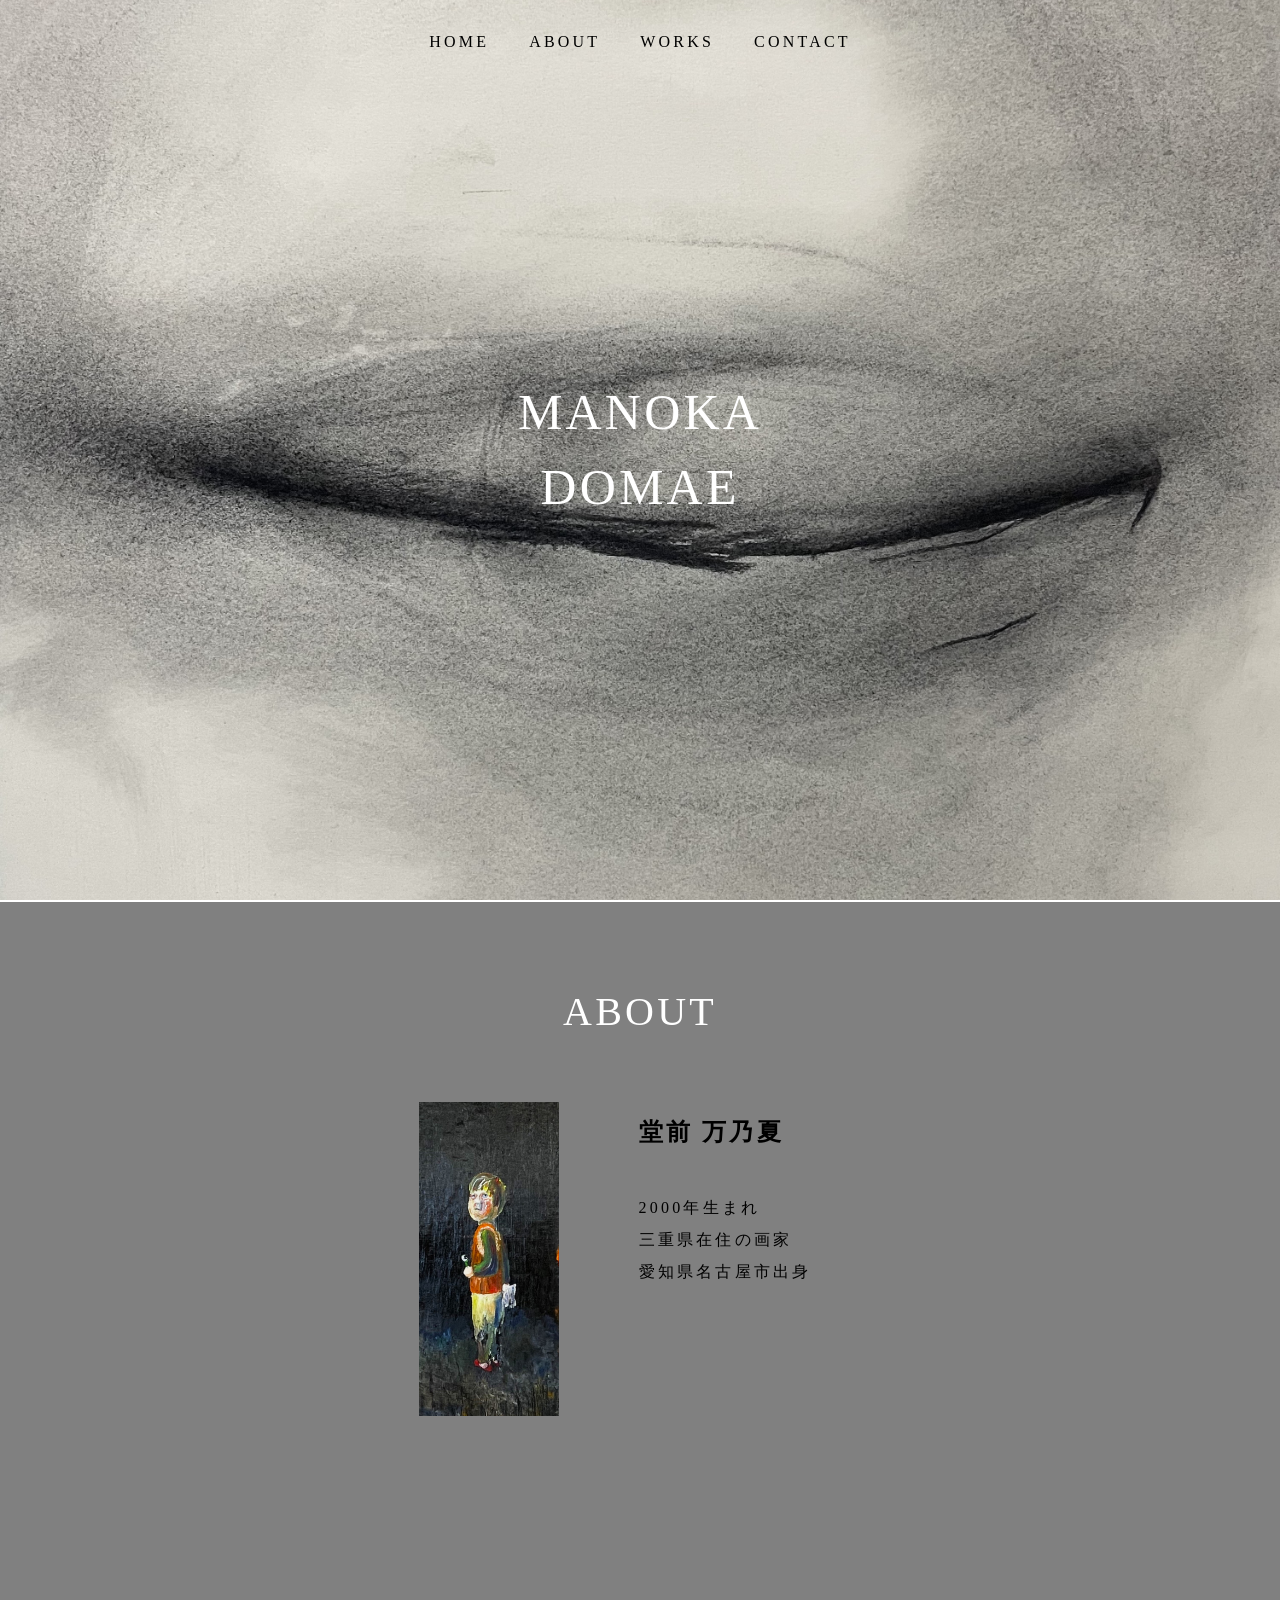
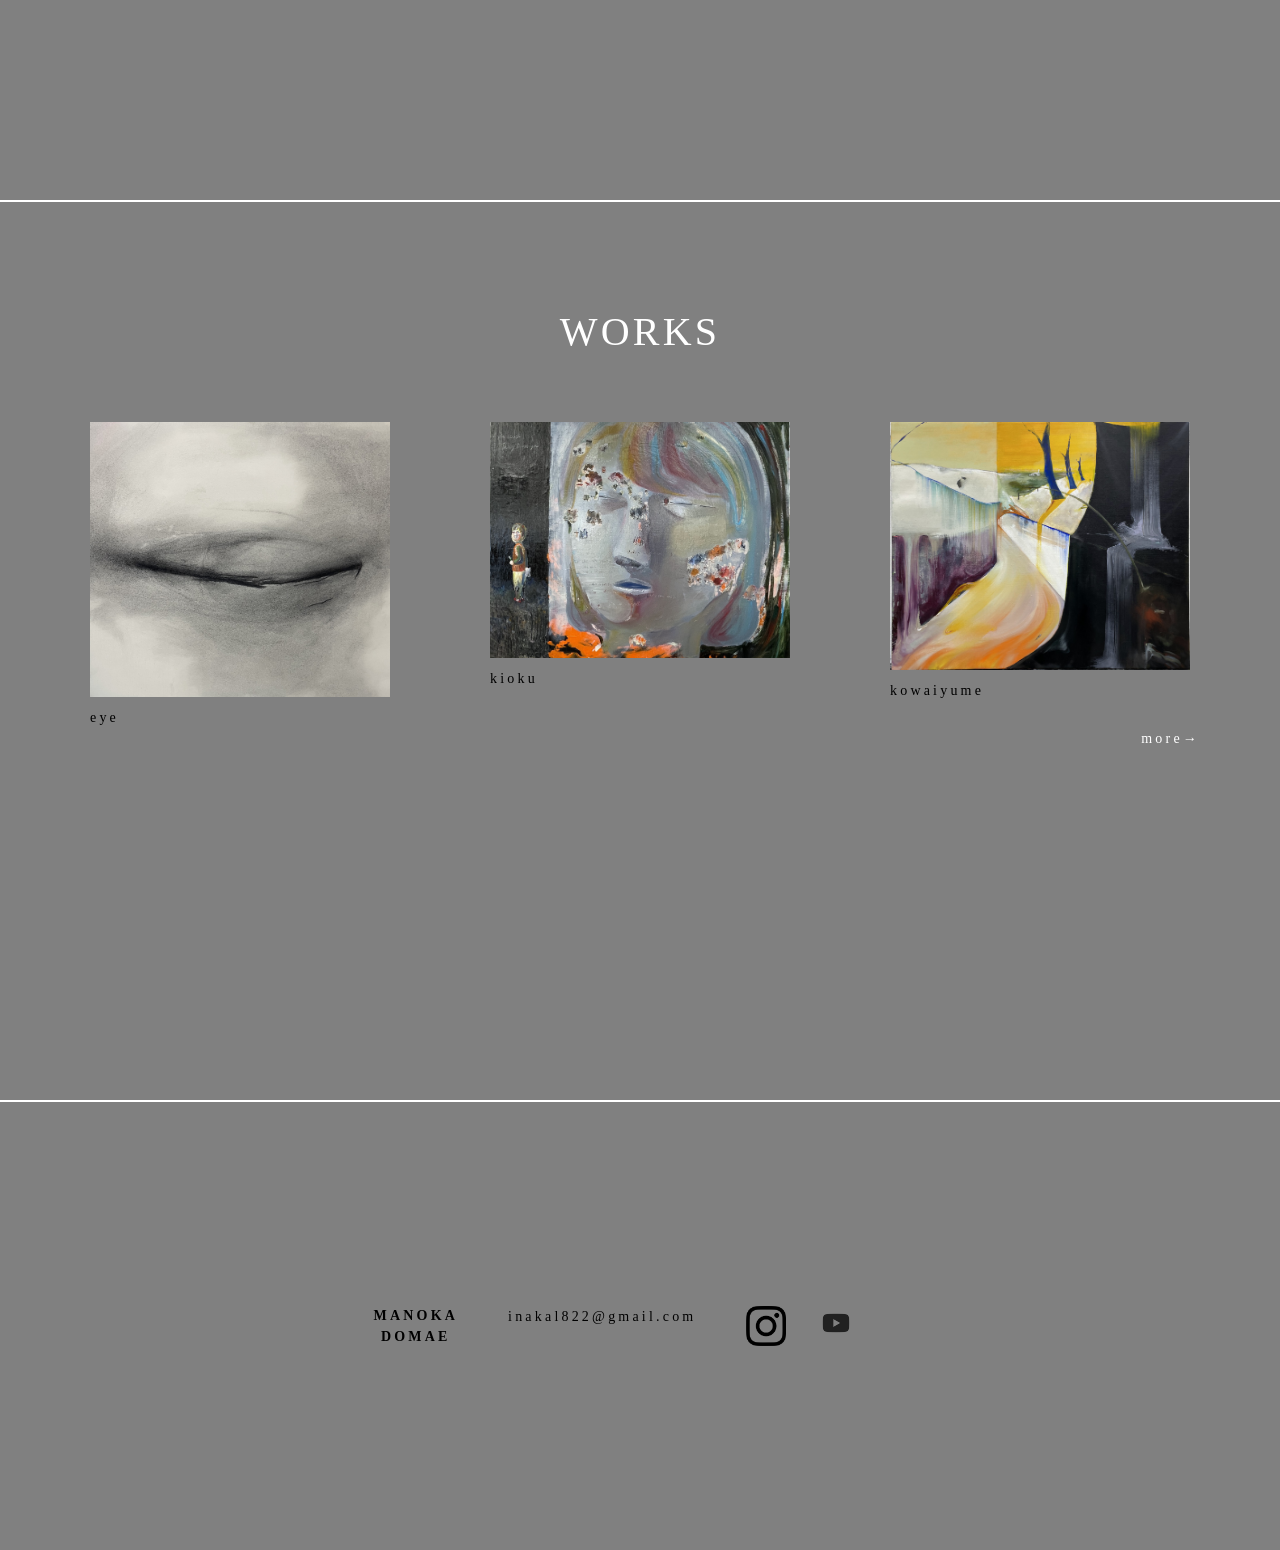
<file: index.html>
<!DOCTYPE html>
<html lang="ja">

<head>
    <meta charset="utf-8">
    <meta http-equiv="X-UA-Compatible" content="IE=edge">
    <meta name="viewport" content="width=device-width, initial-scale=1.0">
    <title>MANOKA DOMAE</title>
    <link rel="shortcut icon" href="material/img/eye.jpeg">
    <link rel="stylesheet" href="material/css/reset.css">
    <link rel="stylesheet" href="material/css/common.css">
    <link rel="stylesheet" href="top/top.css">
</head>

<body>
  <header class="header">
    <nav class="nav">
      <ul class="nav-list">
        <li><a href="index.html">HOME</a></li>
        <li><a href="about/about.html">ABOUT</a></li>
        <li><a href="works/works.html">WORKS</a></li>
        <li><a href="contact/contact.html">CONTACT</a></li>
      </ul>
    </nav>
  </header>

  <main>
    <section class="hero">
      <h1>MANOKA<br>
        DOMAE</h1>
    </section>

    <section class="about">
      <h2><a href="about/about.html">ABOUT</a></h2>
      <div class="about-content">
        <img src="material/img/my.jpg">
          <p>
            <span>堂前 万乃夏</span><br>
            2000年生まれ<br>
            三重県在住の画家<br>
            愛知県名古屋市出身
          </p>
      </div>      
    </section>
  </main>

  
    <section class="works">
      <h2><a href="works/works.html">WORKS</a></h2>
      <div class="works-content">
        <div class="work">
          <a href="works/details/eye.html">
            <img src="material/img/eye.jpeg"><p>eye</p>
          </a>  
        </div> 
        <div class="work">
          <a href="works/details/kioku.html">
            <img src="material/img/kioku.jpg"><p>kioku</p>
          </a>
        </div>
        <div class="work">
          <a href="works/details/kowaiyume.html">
            <img src="material/img/kowaiyume.jpg"><p>kowaiyume</p>
          </a>
        </div>
      </div>  
      <a class="more" href="works/works.html">more→</a>     
    </section>

  <footer class="footer">
    <div class="name">
      <a href="index.html">
        MANOKA<br>
        DOMAE
      </a>
    </div>
    <div class="footer-links">
      <div class="mail">
        <a href="mailto:inakal822@gmail.com">inakal822@gmail.com</a>
      </div>
      <div class="sns">
        <a href="https://www.instagram.com/dm_b_8?stkn=dzV2ZWE1eGVuYXh1&utm_source=qr">
          <img src="material/img/Instagram_Glyph_Black.png" alt="Instagram">
        </a>
        <a href="https://www.youtube.com/@DDDD-mmm">
          <img src="material/img/yt_icon_almostblack_digital.png" alt="YouTube">
        </a>
      </div>  
    </div>
  </footer>  
</body>

</html>
</file>
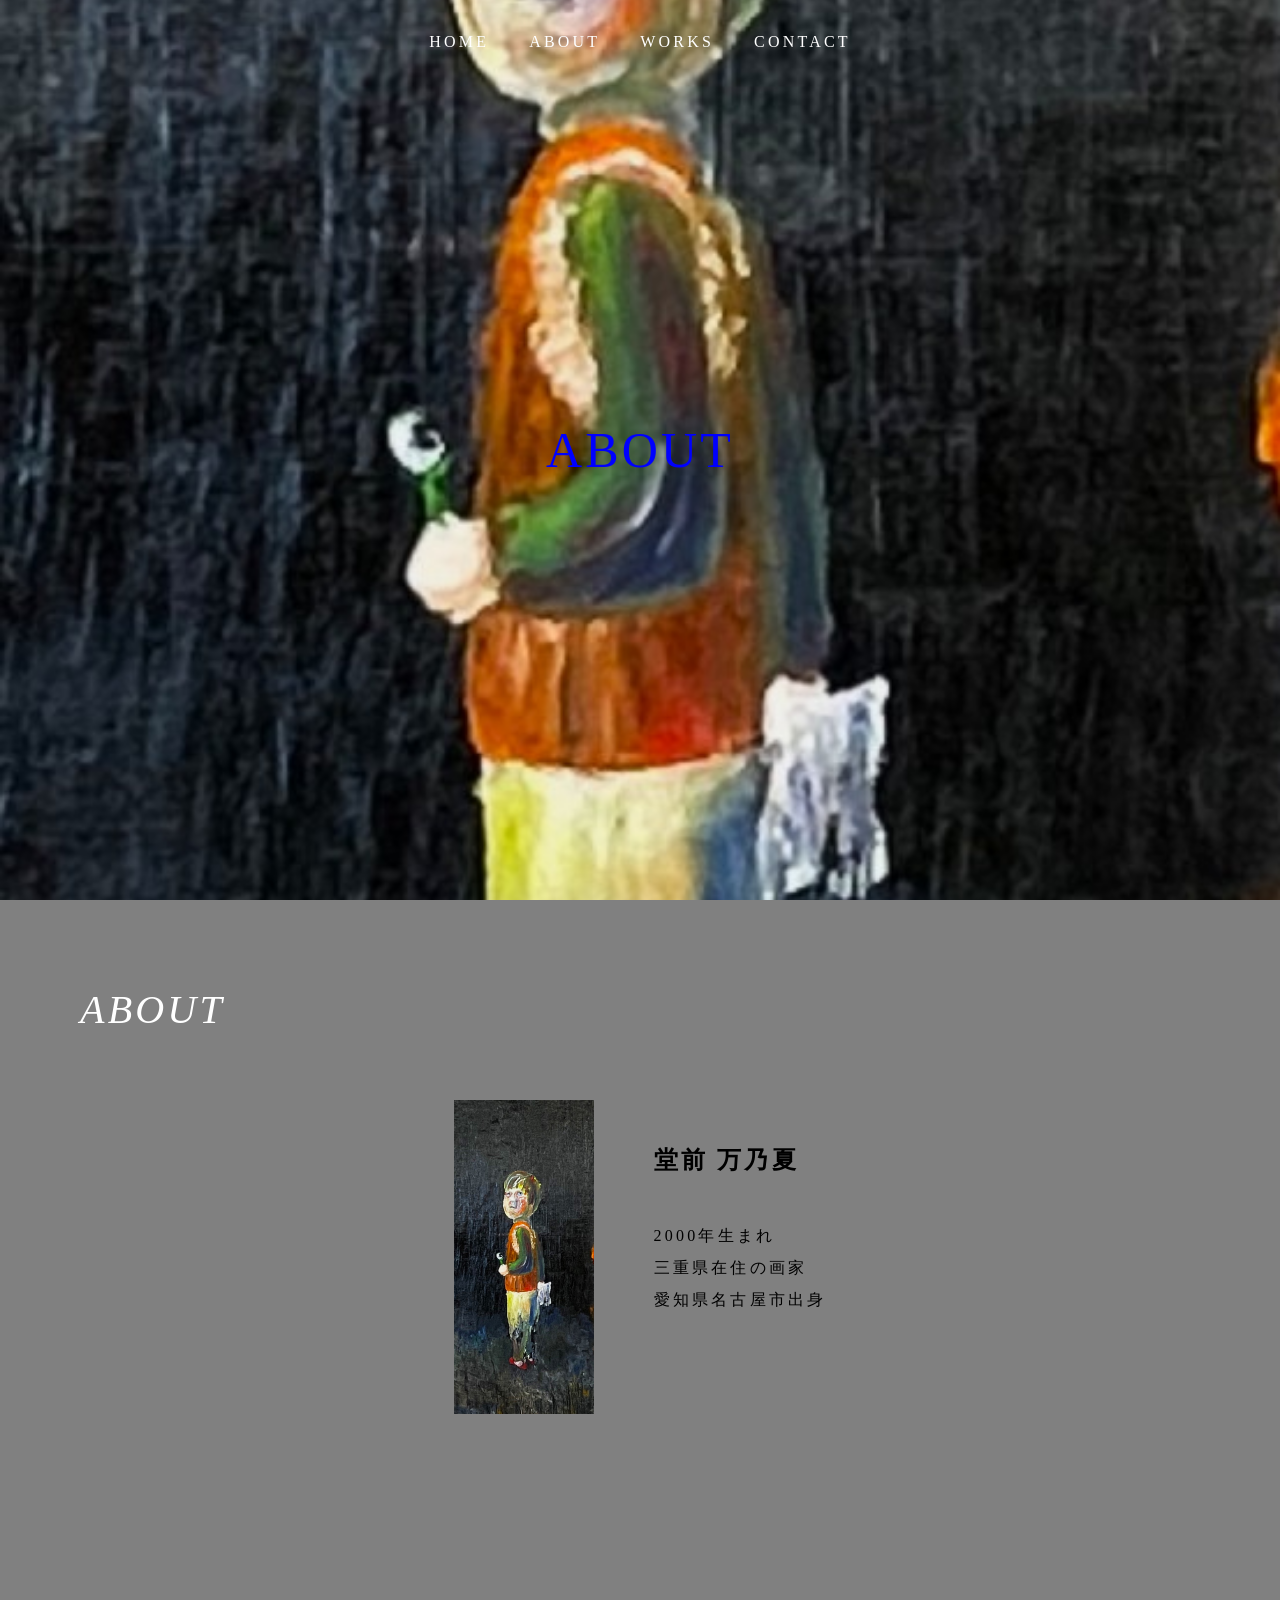
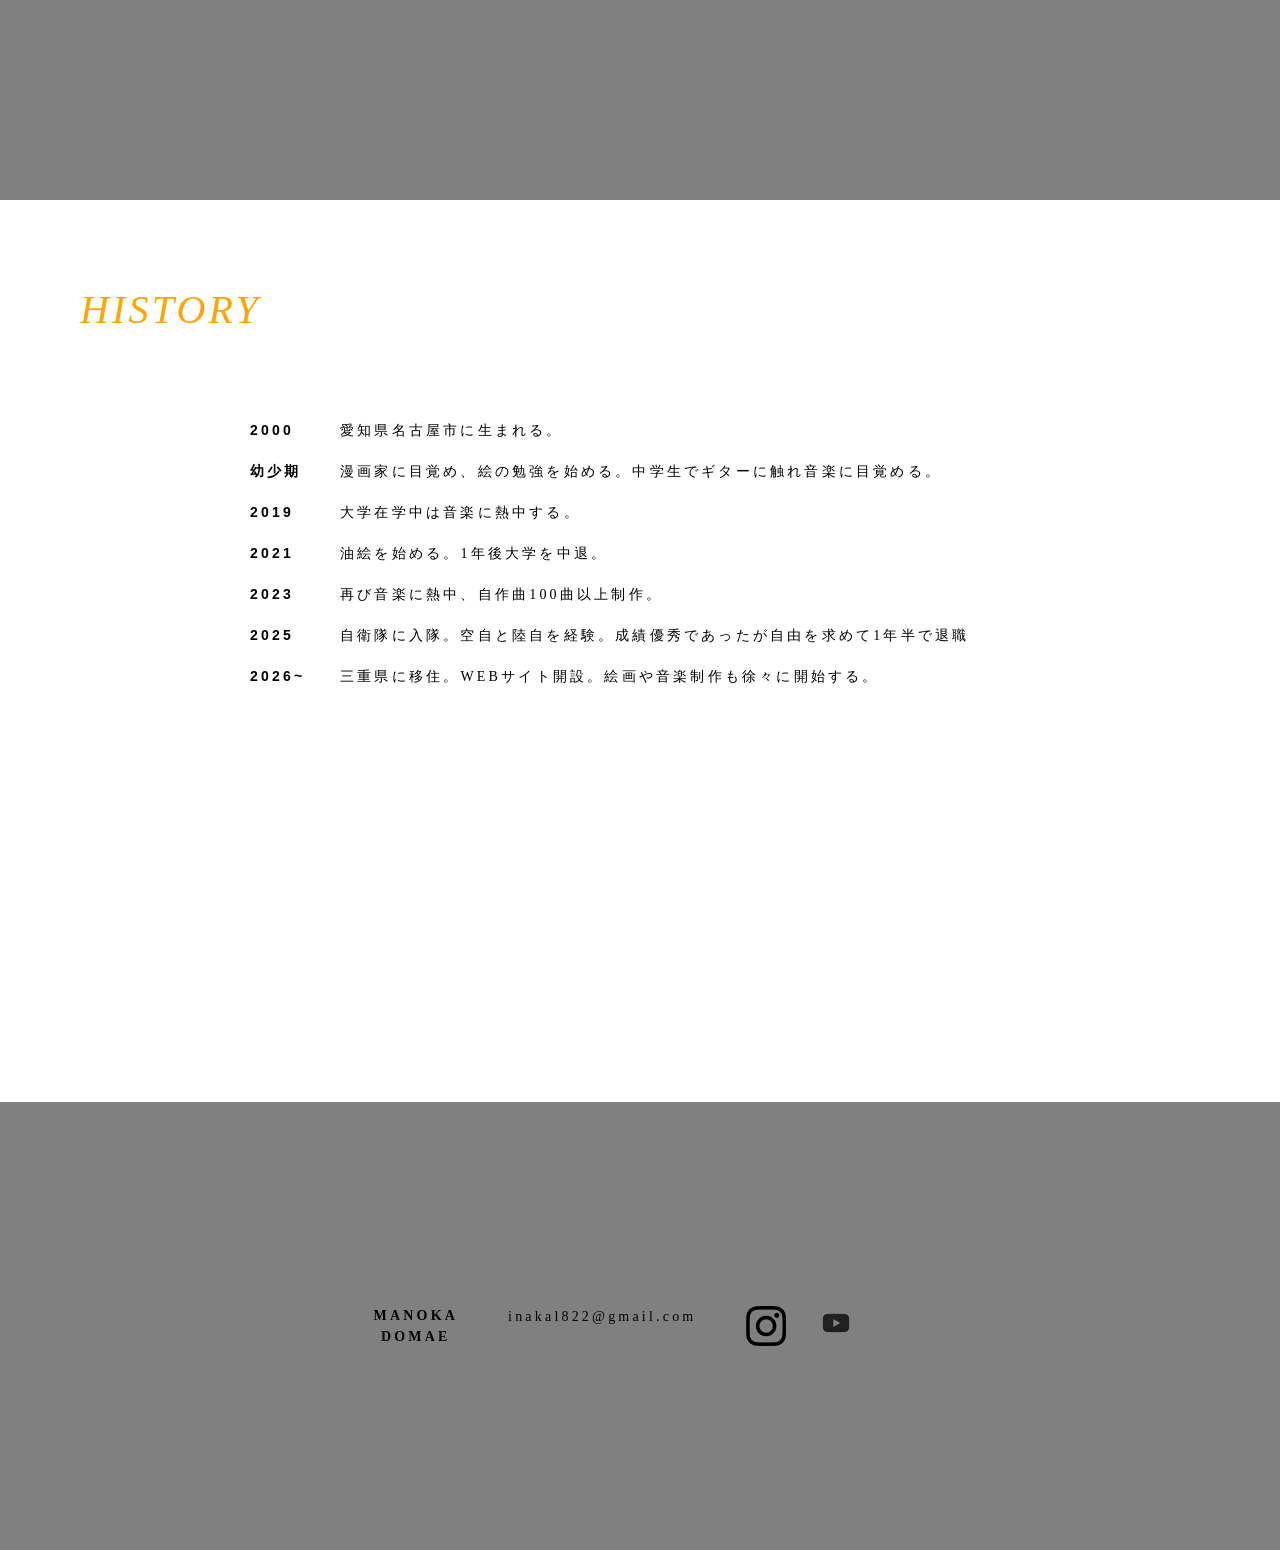
<file: about/about.html>
<!DOCTYPE html>
<html lang="ja">

<head>
    <meta charset="utf-8">
    <meta http-equiv="X-UA-Compatible" content="IE=edge">
    <meta name="viewport" content="width=device-width">
    <title>MANOKA DOMAE</title>
    <link rel="shortcut icon" href="../material/img/eye.jpeg">    <link rel="stylesheet" href="../material/css/reset.css">
    <link rel="stylesheet" href="../material/css/reset.css">
    <link rel="stylesheet" href="../material/css/common.css">
    <link rel="stylesheet" href="about.css">
</head>

<body>
  <header class="header about-header">
    <nav class="nav">
      <ul class="nav-list">
        <li><a href="../index.html">HOME</a></li>
        <li><a href="../about/about.html">ABOUT</a></li>
        <li><a href="../works/works.html">WORKS</a></li>
        <li><a href="../contact/contact.html">CONTACT</a></li>
      </ul>
    </nav>
  </header>

  <main>
    <section class="hero">
      <h1>ABOUT</h1>
    </section>

    <section class="about">
      <h2>ABOUT</h2>
      <div class="about-content">
        <img src="../material/img/my.jpg">
          <p>
            <span>堂前 万乃夏</span><br>
            2000年生まれ<br>
            三重県在住の画家<br>
            愛知県名古屋市出身
          </p>
      </div>      
    </section>
    <section class="history">
      <h2>HISTORY</h2>
      <ul class="his-list">
        <li><span>2000</span><p>愛知県名古屋市に生まれる。</p></li>
        <li><span>幼少期</span><p>漫画家に目覚め、絵の勉強を始める。中学生でギターに触れ音楽に目覚める。</p></li>
        <li><span>2019</span><p>大学在学中は音楽に熱中する。</p></li>
        <li><span>2021</span><p>油絵を始める。1年後大学を中退。</p></li>
        <li><span>2023</span><p>再び音楽に熱中、自作曲100曲以上制作。</p></li>
        <li><span>2025</span><p>自衛隊に入隊。空自と陸自を経験。成績優秀であったが自由を求めて1年半で退職</p></li>
        <li><span>2026~</span><p>三重県に移住。WEBサイト開設。絵画や音楽制作も徐々に開始する。</p></li>
      </ul>
    </section>

  </main>

<footer class="footer">
    <div class="name">
      <a href="../index.html">
        MANOKA<br>
        DOMAE
      </a>
    </div>
    <div class="footer-links">
      <div class="mail">
        <a href="mailto:inakal822@gmail.com">inakal822@gmail.com</a>
      </div>
      <div class="sns">  
        <a href="https://www.instagram.com/dm_b_8?stkn=dzV2ZWE1eGVuYXh1&utm_source=qr">
          <img src="../material/img/Instagram_Glyph_Black.png" alt="Instagram">
        </a>
        <a href="https://www.youtube.com/@DDDD-mmm">
          <img src="../material/img/yt_icon_almostblack_digital.png" alt="YouTube">
        </a>
      </div>  
    </div>
  </footer>

</body>

</html>
</file>
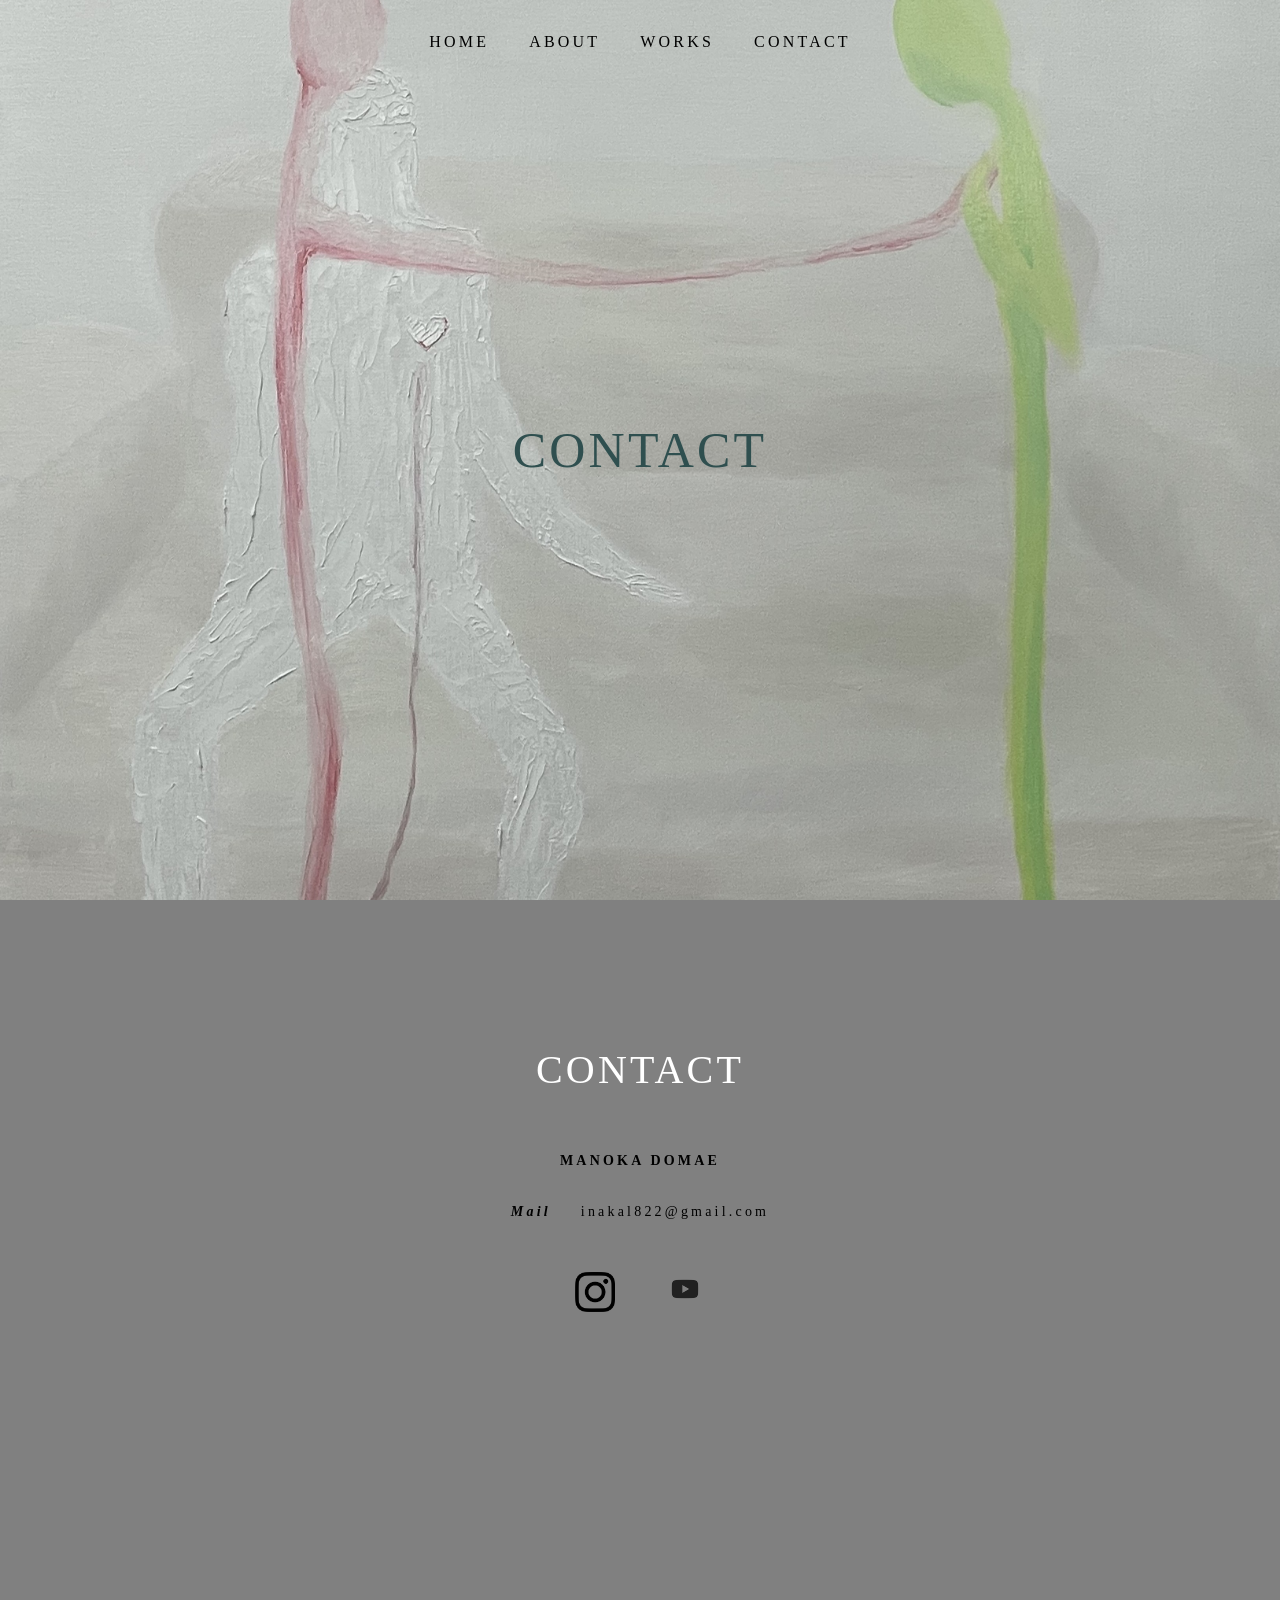
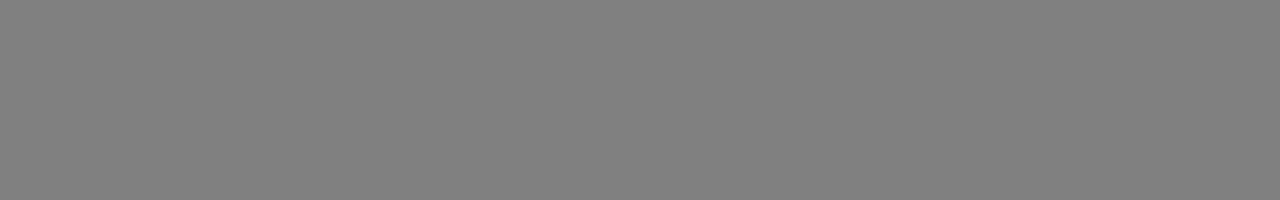
<file: contact/contact.html>
<!DOCTYPE html>
<html lang="ja">

<head>
    <meta charset="utf-8">
    <meta http-equiv="X-UA-Compatible" content="IE=edge">
    <meta name="viewport" content="width=device-width">
    <title>MANOKA DOMAE</title>
    <link rel="shortcut icon" href="../material/img/eye.jpeg">    <link rel="stylesheet" href="../material/css/reset.css">
    <link rel="stylesheet" href="../material/css/reset.css">
    <link rel="stylesheet" href="../material/css/common.css">
    <link rel="stylesheet" href="contact.css">
</head>

<body>
  <header class="header">
    <nav class="nav">
      <ul class="nav-list">
        <li><a href="../index.html">HOME</a></li>
        <li><a href="../about/about.html">ABOUT</a></li>
        <li><a href="../works/works.html">WORKS</a></li>
        <li><a href="../contact/contact.html">CONTACT</a></li>
      </ul>
    </nav>
  </header>

  <main>
    <section class="hero">
      <h1>CONTACT</h1>
    </section>

    <section class="contact">
      <h2>CONTACT</h2>
      <a href="../index.html">
        <p>MANOKA DOMAE</p>
      </a>
      <dl>
        <dt>Mail</dt>
        <dd>
          <a href="mailto:inakal822@gmail.com">inakal822@gmail.com</a>
        </dd>
      </dl>

      <div class="sns">
        <a href="https://www.instagram.com/dm_b_8?stkn=dzV2ZWE1eGVuYXh1&utm_source=qr">
          <img src="../material/img/Instagram_Glyph_Black.png" alt="Instagram">
        </a>
        <a href="https://www.youtube.com/@DDDD-mmm">
          <img src="../material/img/yt_icon_almostblack_digital.png" alt="YouTube">
        </a>
      </div>
  </main>

  

</body>

</html>
</file>
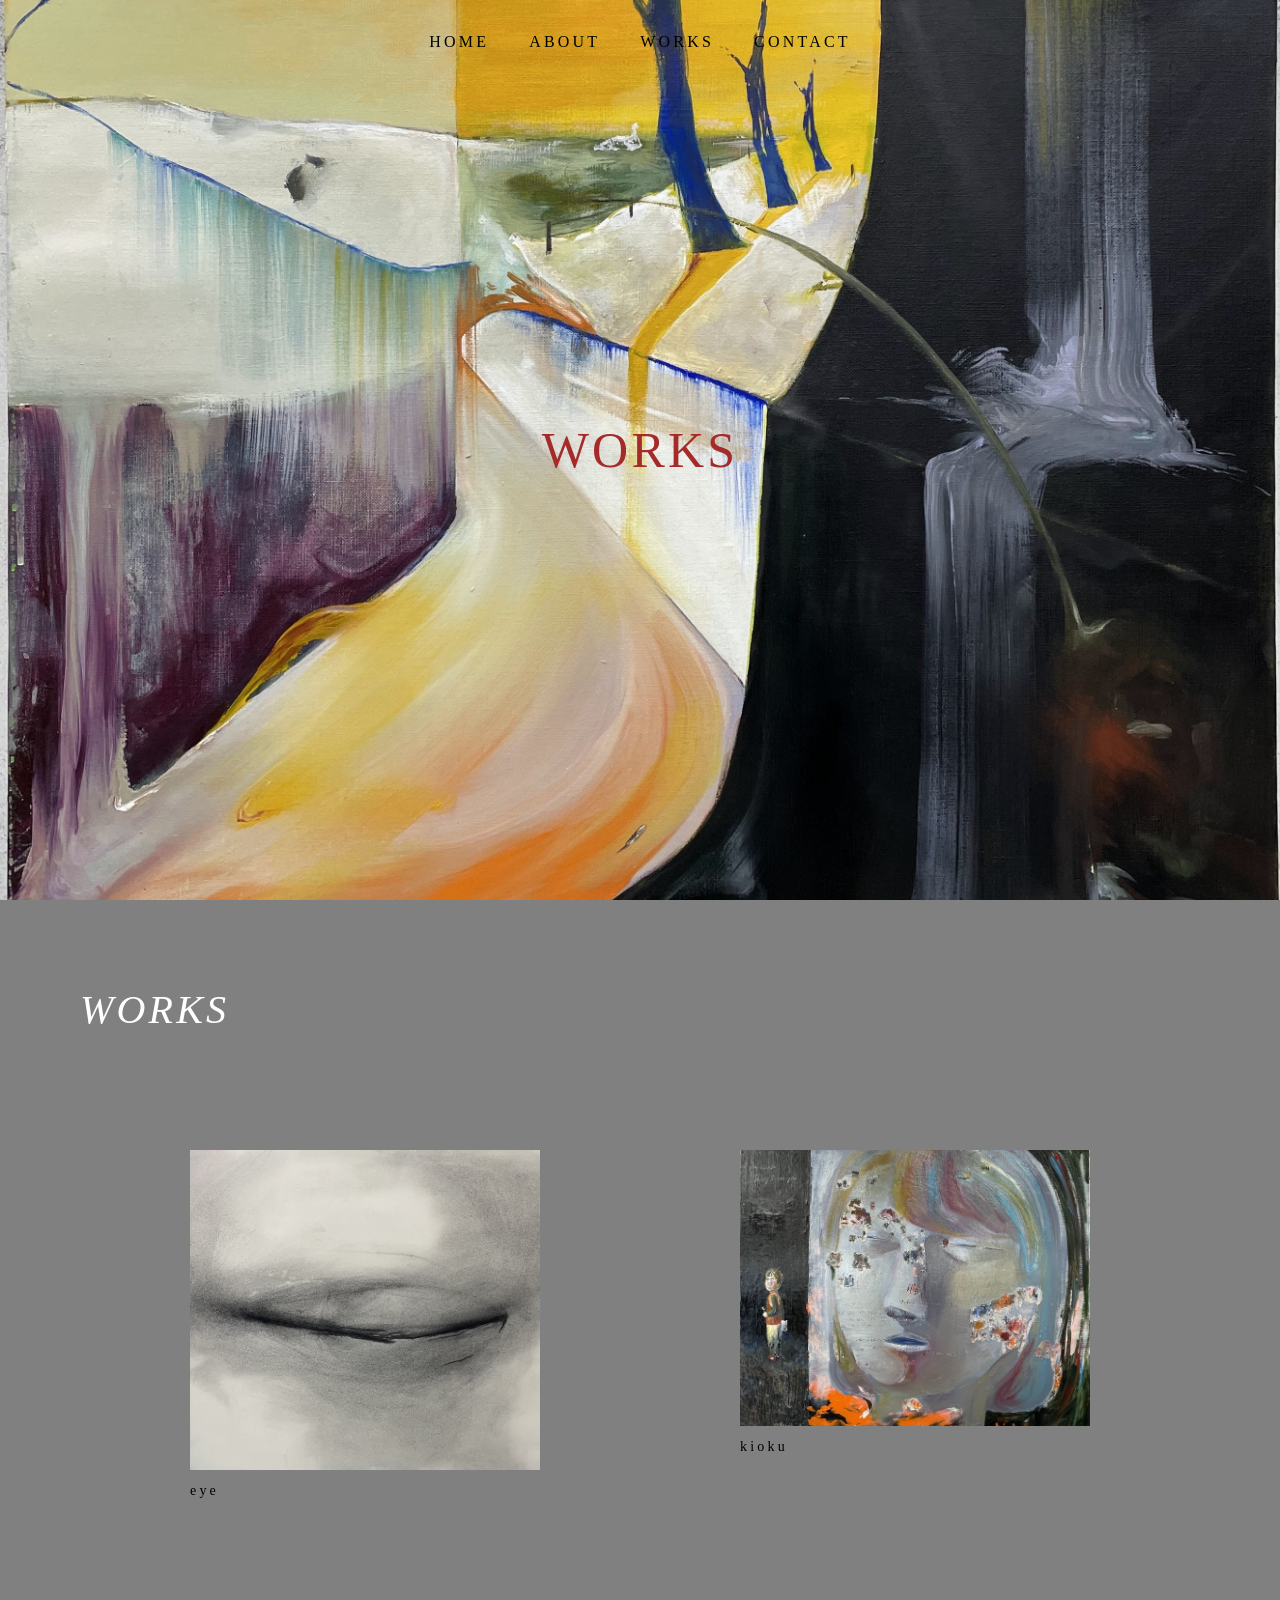
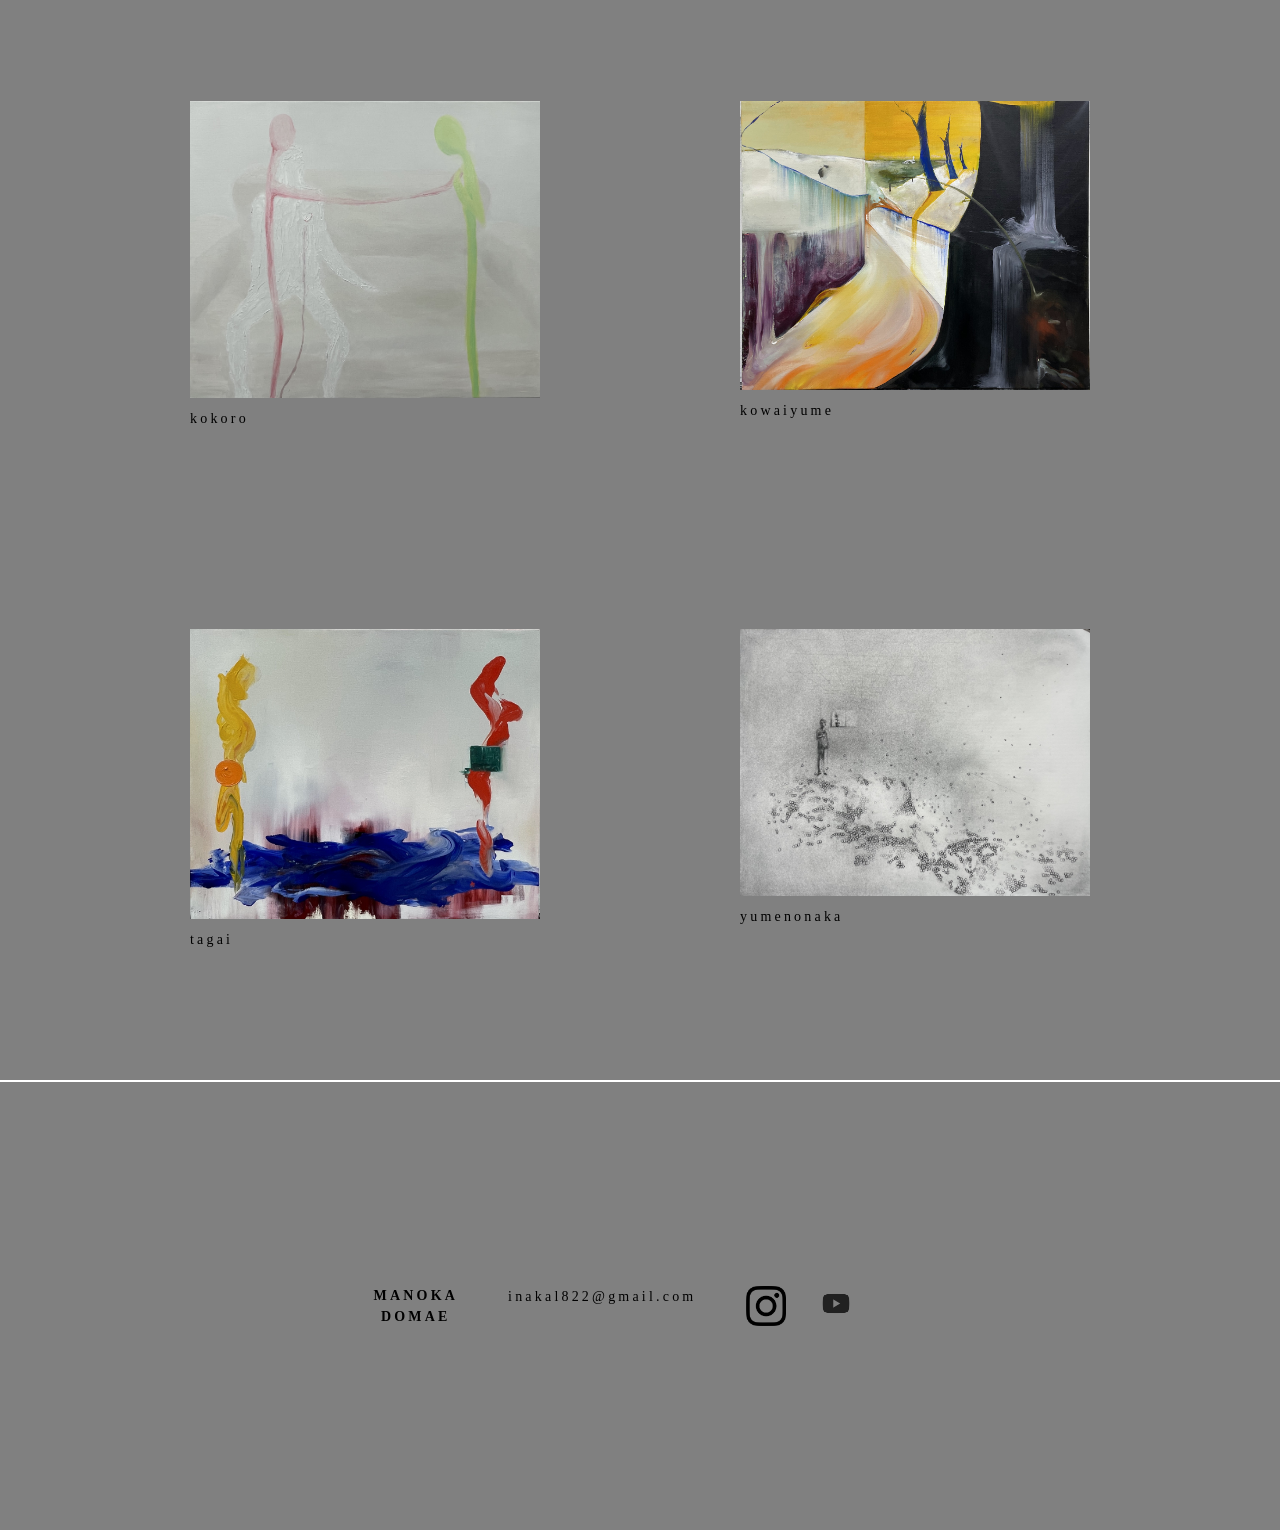
<file: works/works.html>
<!DOCTYPE html>
<html lang="ja">

<head>
    <meta charset="utf-8">
    <meta http-equiv="X-UA-Compatible" content="IE=edge">
    <meta name="viewport" content="width=device-width">
    <title>MANOKA DOMAE</title>
    <link rel="shortcut icon" href="../material/img/eye.jpeg">    <link rel="stylesheet" href="../material/css/reset.css">
    <link rel="stylesheet" href="../material/css/common.css">
    <link rel="stylesheet" href="works.css">
</head>

<body>
  <header class="header">
    <nav class="nav">
      <ul class="nav-list">
        <li><a href="../index.html">HOME</a></li>
        <li><a href="../about/about.html">ABOUT</a></li>
        <li><a href="../works/works.html">WORKS</a></li>
        <li><a href="../contact/contact.html">CONTACT</a></li>
      </ul>
    </nav>
  </header>

  <main>
    <section class="hero">
      <h1>WORKS</h1>
    </section>

    <section class="works">
      <h2>WORKS</h2>
      <div class="works-content">
        <div class="work">
          <a href="details/eye.html">
            <img src="../material/img/eye.jpeg"><p>eye</p>
          </a>
        </div>
        <div class="work">
          <a href="details/kioku.html">
            <img src="../material/img/kioku.jpg"><p>kioku</p>
          </a>
        </div>
        <div class="work">
          <a href="details/kokoro.html"><img src="../material/img/kokoro.jpeg"><p>kokoro</p>
          </a>
        </div>
        <div class="work">
          <a href="details/kowaiyume.html">
            <img src="../material/img/kowaiyume.jpg"><p>kowaiyume</p>
          </a>
        </div>
        <div class="work">
          <a href="details/tagai.html">
            <img src="../material/img/tagai.jpg"><p>tagai</p>
          </a>
        </div>
        <div class="work">
          <a href="details/yumenonaka.html">
            <img src="../material/img/yumenonaka.jpg"><p>yumenonaka</p>
          </a>
        </div>
      </div>      
    </section>
  </main>

  <footer class="footer">
    <div class="name">
      <a href="../index.html">
        MANOKA<br>
        DOMAE
      </a>
    </div>
    <div class="footer-links">
      <div class="mail">
        <a href="mailto:inakal822@gmail.com">inakal822@gmail.com</a>
      </div>
      <div class="sns">  
        <a href="https://www.instagram.com/dm_b_8?stkn=dzV2ZWE1eGVuYXh1&utm_source=qr">
          <img src="../material/img/Instagram_Glyph_Black.png" alt="Instagram">
        </a>
        <a href="https://www.youtube.com/@DDDD-mmm">
          <img src="../material/img/yt_icon_almostblack_digital.png" alt="YouTube">
        </a>
      </div>  
    </div>
  </footer>

</body>

</html>
</file>
<file: material/css/common.css>
@charset "UTF-8"; 

a {
    transition: 0.5s;
}

body {
    font-family: serif;
    letter-spacing: 0.2rem;
    font-size: 14px;
}   

@media screen and (max-width: 768px) {
    body {
        margin: 0;
        padding: 0;
        width: 100%;
        height: auto;
    }    
}

.header {
    position: absolute;
    top: 0;
    left: 0;
    width: 100vw;
    z-index: 1000;
}

.nav-list {
    display: flex;
    justify-content: center;
    gap: 40px;
    padding: 30px;
}  

@media screen and (max-width: 768px) {  
    .nav-list {
        display: flex;
        flex-wrap: wrap;
        justify-content: center;
    }
}

.nav-list a {
    color: black;
    font-size: 16px;
}

.nav a:hover {
    color: white;
}

p {
    line-height: 1.5;
}




.footer {
    background-color: gray;
    width: 100vw;
    height: 50vh;
    padding: 50px;
    border-top: 2px solid white;

    display: flex;
    justify-content: center;
    align-items: center;
}

.sns {
    display: flex;
    gap: 30px;
}

@media screen and (max-width: 768px) {
    .footer {
        height: auto;
        display: flex;
        flex-direction: column;
        align-items: center;
        justify-content: center;
        padding: 70px;
    }    

    .sns {
        display: flex;
        flex-direction: row;
        gap: 20px;
    }
}

.name {
    text-align: center;
    font-weight: bold;
}

@media screen and (max-width: 768px) {
    .name {
        padding: 10px;
    }
}

.name a:hover {
    color: white;
}

.footer-links {
    display: flex;
    gap: 50px;
    padding: 50px;
}

@media screen and (max-width: 768px) {
    .footer-links {
        display: flex;
        flex-direction: column;
        align-items: center;
        justify-content: center;
        padding: 0;
        margin: 0;
        gap: 20px;
    }
}

.footer-links img {
    width: 40px;
}

.footer-links a:hover {
    color: white;
}

.footer-links img {
    transition: 0.5s;
}

.footer-links img:hover {
    opacity: 0.3;
}
</file>
<file: top/top.css>
@charset "UTF-8";
.hero {
    width: 100vw;
    height: 100vh;

    background-image: url(../material/img/eye.jpeg) ;
    background-size: cover;
    background-position: center;

    position: relative;

}

.hero h1 {
    position: absolute;
     top: 50%;
     left: 50%;
     transform: translate(-50%, -50%);
     text-align: center;

     color: white;
     font-size: 50px;
}

.about {
    width: 100vw;
    height: 100vh;
    background-color: gray;
    padding-top: 50px;
    border-top: 2px solid white;
}

@media screen and (max-width: 768px) {
    .about {
        height: auto;
        padding-bottom: 50px;
    }     
}

.about h2 {
    font-size: 40px;
    padding: 30px;
    color: white;
    text-align: center;
}

.about-content {
    display: flex;
    justify-content: center;
    gap: 50px;
}

@media screen and (max-width: 768px) {
    .about-content {
        display: flex;
        flex-direction: column;
        align-items: center;
        gap: 0;
    }     
}

.about-content img {
    width: 200px;
    padding: 30px;
    margin-left: -80px;
}

@media screen and (max-width: 768px) {
    .about-content img {
        margin: 0 auto;
    }     
}

.about p {
    font-size: 16px;
    padding-bottom: 50px;
    line-height: 2;
}

@media screen and (max-width: 768px) {
    .about p {
        text-align: center; 
    }          
}

.about span {
    font-size: 24px;
    line-height: 5;
    font-weight: bold;
}

.works {
    width: 100vw;
    height: 100vh;
    background-color: gray;
    padding-top: 70px;
    border-top: 2px solid white;
}

@media screen and (max-width: 768px) {
    .works {
        height: auto;
        padding: 50px;
    }
}

.works h2 {
    font-size: 40px;
    padding: 30px;
    color: white;
    text-align: center;
}

@media screen and (max-width: 768px) {
    .works h2 {
        padding-bottom: 50px;
    }     
}

.works-content {
    display: flex;
    flex-wrap: wrap;
    gap: 100px;
    justify-content: center;
    padding: 30px;
}

@media screen and (max-width: 768px) {
    .works-content {
        padding: 20px;
        gap: 40px;
    }
   
}

.work {
    width: 300px;
}

@media screen and (max-width: 768px) {
    .work {
        padding-bottom: 70px;
    }
}

.work img {
    width: 100%;
}

@media screen and (max-width: 768px) {
    .work img {
        text-align: center;
    }
}

.work p {
    margin-top: 10px;
}

.work a:hover {
    opacity: 0.3;
}

.more {
    display: block;
    width: fit-content;
    margin: -30px 80px 0 auto; 
    color: white; 
}

@media screen and (max-width: 768px) {
    .more {
        margin-right: -30px;
        margin-bottom: -20px;
    }
}

a:hover {
    color: black;
}



@media screen and (max-width: 768px) {
       
}
</file>
<file: about/about.css>
@charset "UTF-8";
.hero {
    width: 100vw;
    height: 100vh;

    background-image: url(../material/img/my.jpg) ;
    background-size: cover;
    background-position: center;

    position: relative;

}

.nav a {
    color: white;
    transition: 0.5s;
}

.nav a:hover {
    color: black;
}

.hero h1 {
    position: absolute;
    top: 50%;
    left: 50%;
    transform: translate(-50%, -50%);

    color: blue;
    font-size: 50px;
}

.about {
    width: 100vw;
    height: 100vh;
    padding: 50px;
    background-color: gray;
}

@media screen and (max-width: 768px) {
    .about, .history{
        padding: 20px;
    }
}

@media screen and (max-width: 768px) {
    .about {
        height: auto;
        padding-bottom: 70px;
    }
}


.about h2 {
    font-size: 40px;
    padding: 30px;
    color: white;
    font-style: italic;
}

@media screen and (max-width: 768px) {
    .about h2 {
        font-size: 30px;
    }
}


.about-content {
    display: flex;
    justify-content: center;
}

@media screen and (max-width: 768px) {
    .about-content {
        display: flex;
        flex-direction: column;
        align-items: center;
        text-align: center;
    }
}


.about-content img {
    width: 200px;
    padding: 30px;
}

.about p {
    font-size: 16px;
    padding: 30px;
    line-height: 2;
}

.about span {
    font-size: 24px;
    line-height: 5;
    font-weight: bold;
}

.history {
    width: 100vw;
    height: 100vh;
    padding: 50px;
}

@media screen and (max-width: 768px) {
    .history {
        padding: 50px 10px 100px;
        height: auto;
    }
}


.history h2 {
    font-size: 40px;
    padding: 30px;
    color: orange;
    font-style: italic;
}

@media screen and (max-width: 768px) {
    .history h2 {
        font-size: 30px;
        padding-bottom: 40px;
    }
}


.his-list {
    display: flex;
    flex-direction: column;
    gap: 20px;
    padding: 50px 200px;
}

@media screen and (max-width: 768px) {
    .his-list {
        padding: 30px 20px;
    }
}


.his-list li {
    display: flex;
    gap: 30px;
}

.his-list span {
    width: 60px;
    flex-shrink: 0;
    font-weight: bold;
    font-family: sans-serif;
}

.his-list p {
    margin: 0;
}
</file>
<file: contact/contact.css>
@charset "UTF-8";
.hero {
    width: 100vw;
    height: 100vh;

    background-image: url(../material/img/kokoro.jpeg) ;
    background-size: cover;
    background-position: center;

    position: relative;

}

.hero h1 {
    position: absolute;
     top: 50%;
     left: 50%;
     transform: translate(-50%, -50%);

     color: darkslategrey;
     font-size: 50px;
}

.contact {
    width: 100vw;
    height: 100vh;
    padding: 50px;
    background-color: gray;
    
    display: flex;
    flex-direction: column;
    align-items: center;
}

@media screen and (max-width: 768px) {
    .contact {

    }       
}    

.contact h2 {
    font-size: 40px;
    padding: 50px;
    margin-top: 40px;
    color: white;
}

@media screen and (max-width: 768px) {
    .contact h2 {
        margin-top: 60px;
    }  
}

.contact p {
    font-weight: bold;
}

@media screen and (max-width: 768px) {
    .contact p {
        margin-top: 60px;
    }
}

.contact a:hover {
    color: white;
}

.contact dl {
    display: grid;
    grid-template-columns: 70px 1fr;
    margin-top: 30px;
}

.contact dt {
    font-weight: bold;
    font-style: italic;
}



a:hover {
    color: white;
}

.sns {
    display: flex;
    gap: 50px;
    padding: 50px;
}

.sns img {
    width: 40px;
    transform: 0.5s;
}

.sns a:hover {
    opacity: 0.3;
}


@media screen and (max-width: 768px) {
       
}
</file>
<file: works/works.css>
@charset "UTF-8";
.hero {
    width: 100vw;
    height: 100vh;

    background-image: url(../material/img/kowaiyume.jpg) ;
    background-size: cover;
    background-position: center;

    position: relative;

}

.hero h1 {
    position: absolute;
     top: 50%;
     left: 50%;
     transform: translate(-50%, -50%);

     color: brown;
     font-size: 50px;
}


.works {
    width: 100vw;
    padding: 50px;
    background-color: gray;
}

@media screen and (max-width: 768px) {
    .works {
        padding: 20px;
    }       
}

.works h2 {
    font-size: 40px;
    padding: 30px;
    color: white;
    font-style: italic;
}

@media screen and (max-width: 768px) {
        .works h2 {
            font-size: 30px;
            padding: 30px;
        }  
}

.works-content {
    display: flex;
    flex-wrap: wrap;
    gap: 200px;
    justify-content: center;
    padding: 80px;
}

@media screen and (max-width: 768px) {
    .works-content {
        padding: 80px 50px 150px;
        gap: 150px;
    }      
}

.work {
    width: 350px;
}

@media screen and (max-width: 768px) {
    .work {
        width: 
    }     
}

.work img {
    width: 100%;
}

.work p {
    margin-top: 10px;
}

.works a {
    transition: 0.3s;
}

.works a:hover {
    opacity: 0.5;
    color: white;
}


@media screen and (max-width: 768px) {
       
}
</file>
